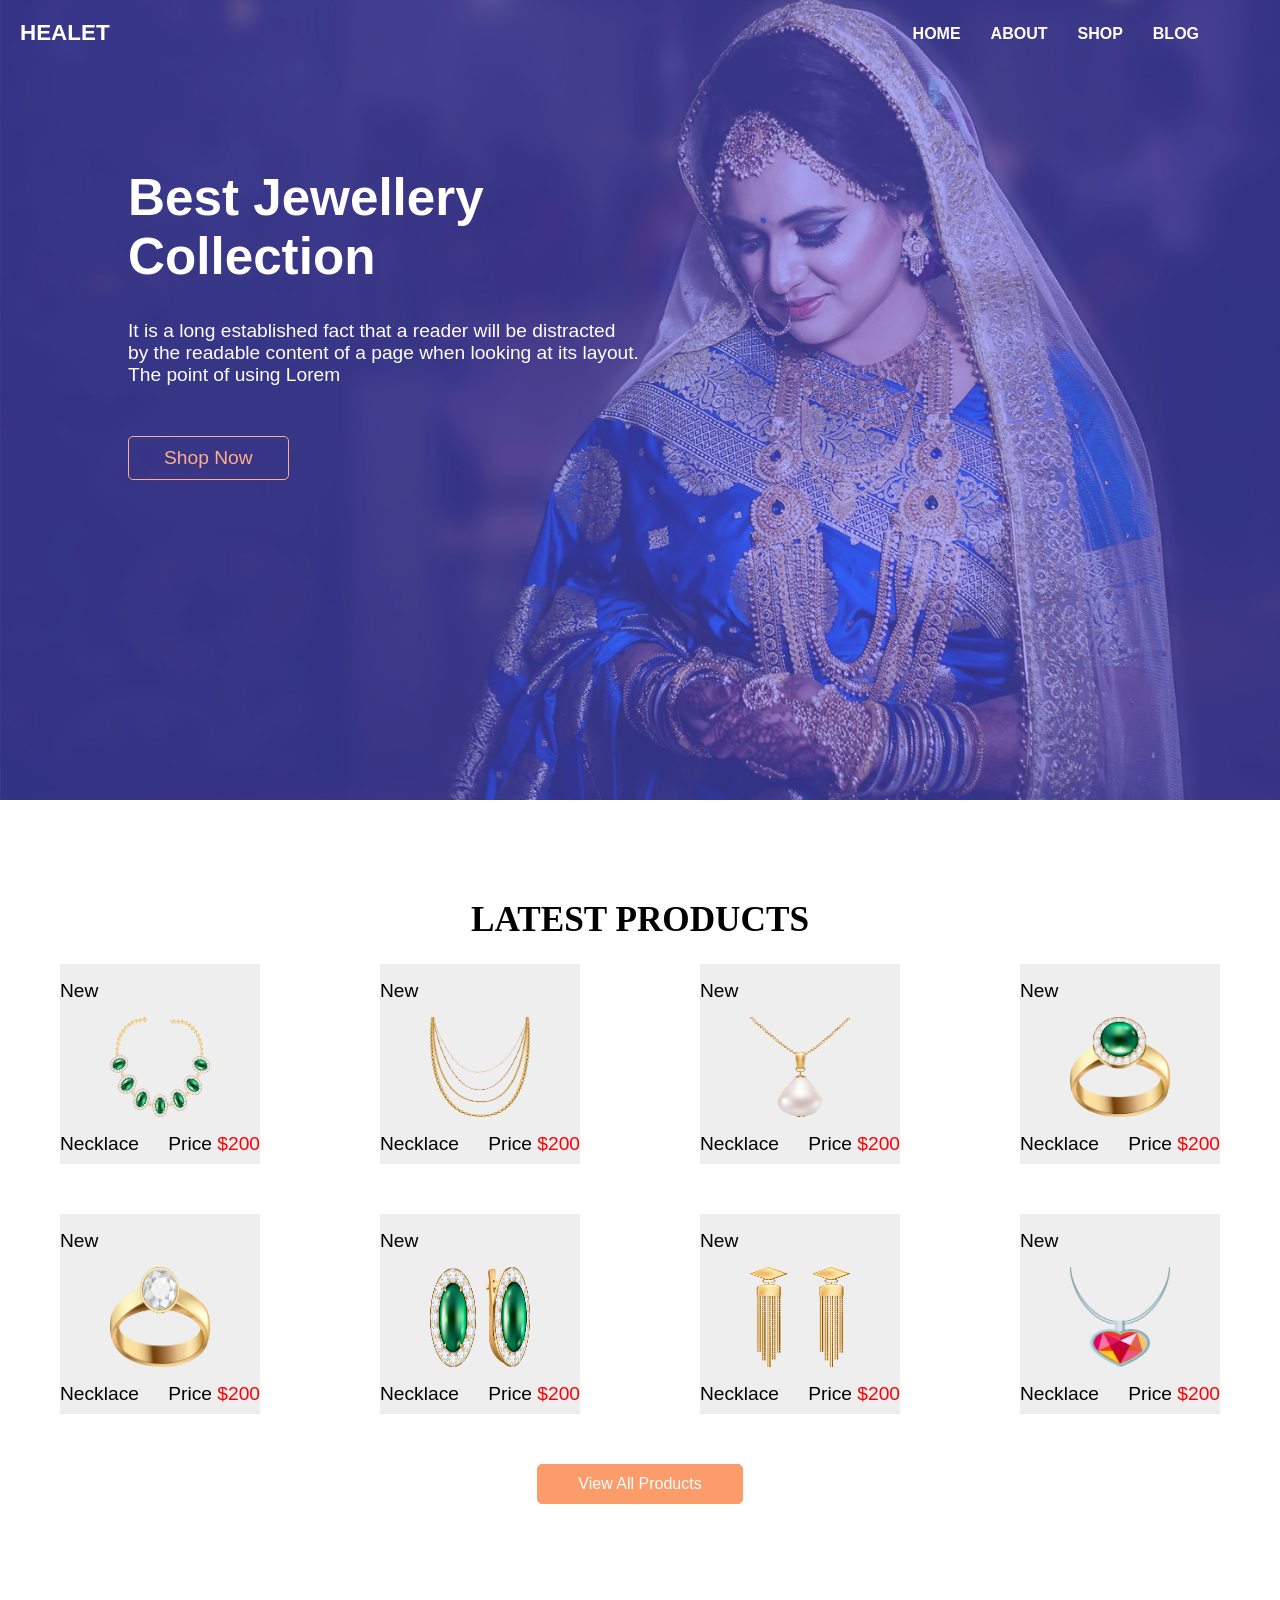
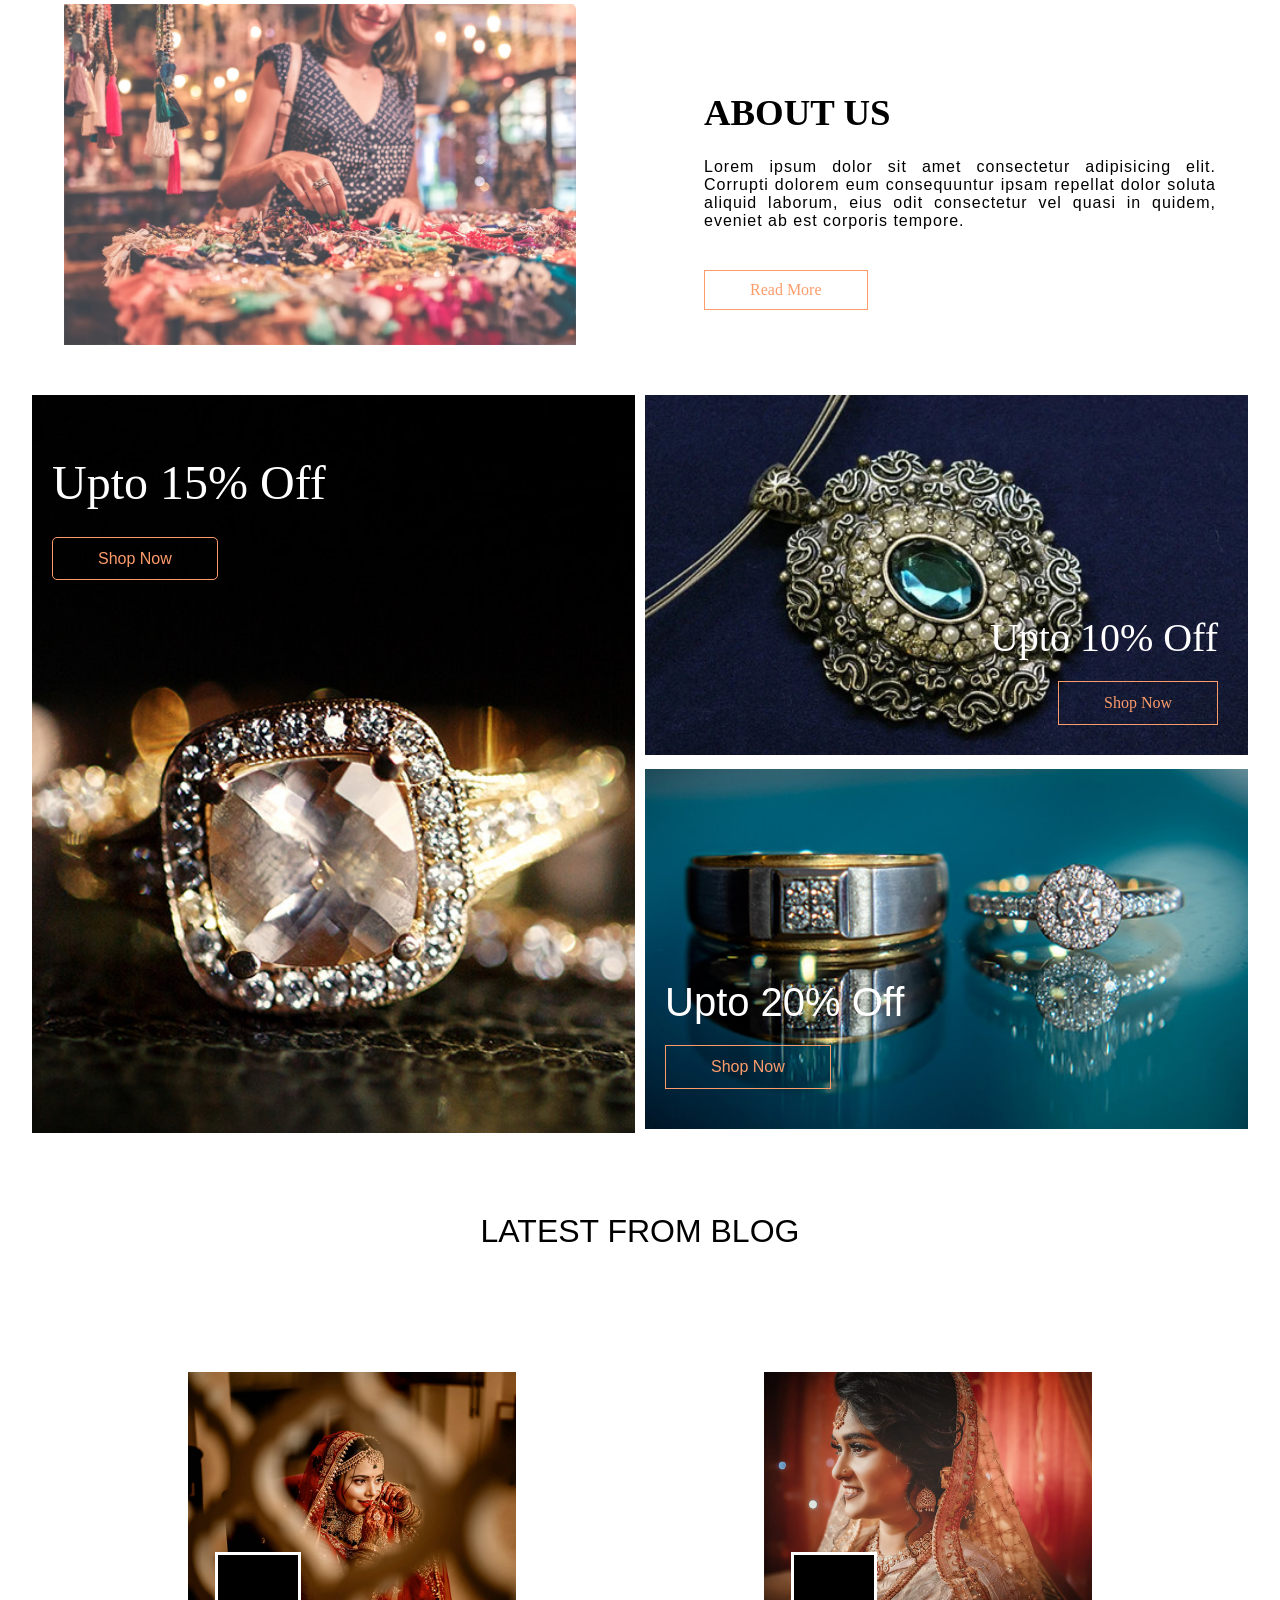
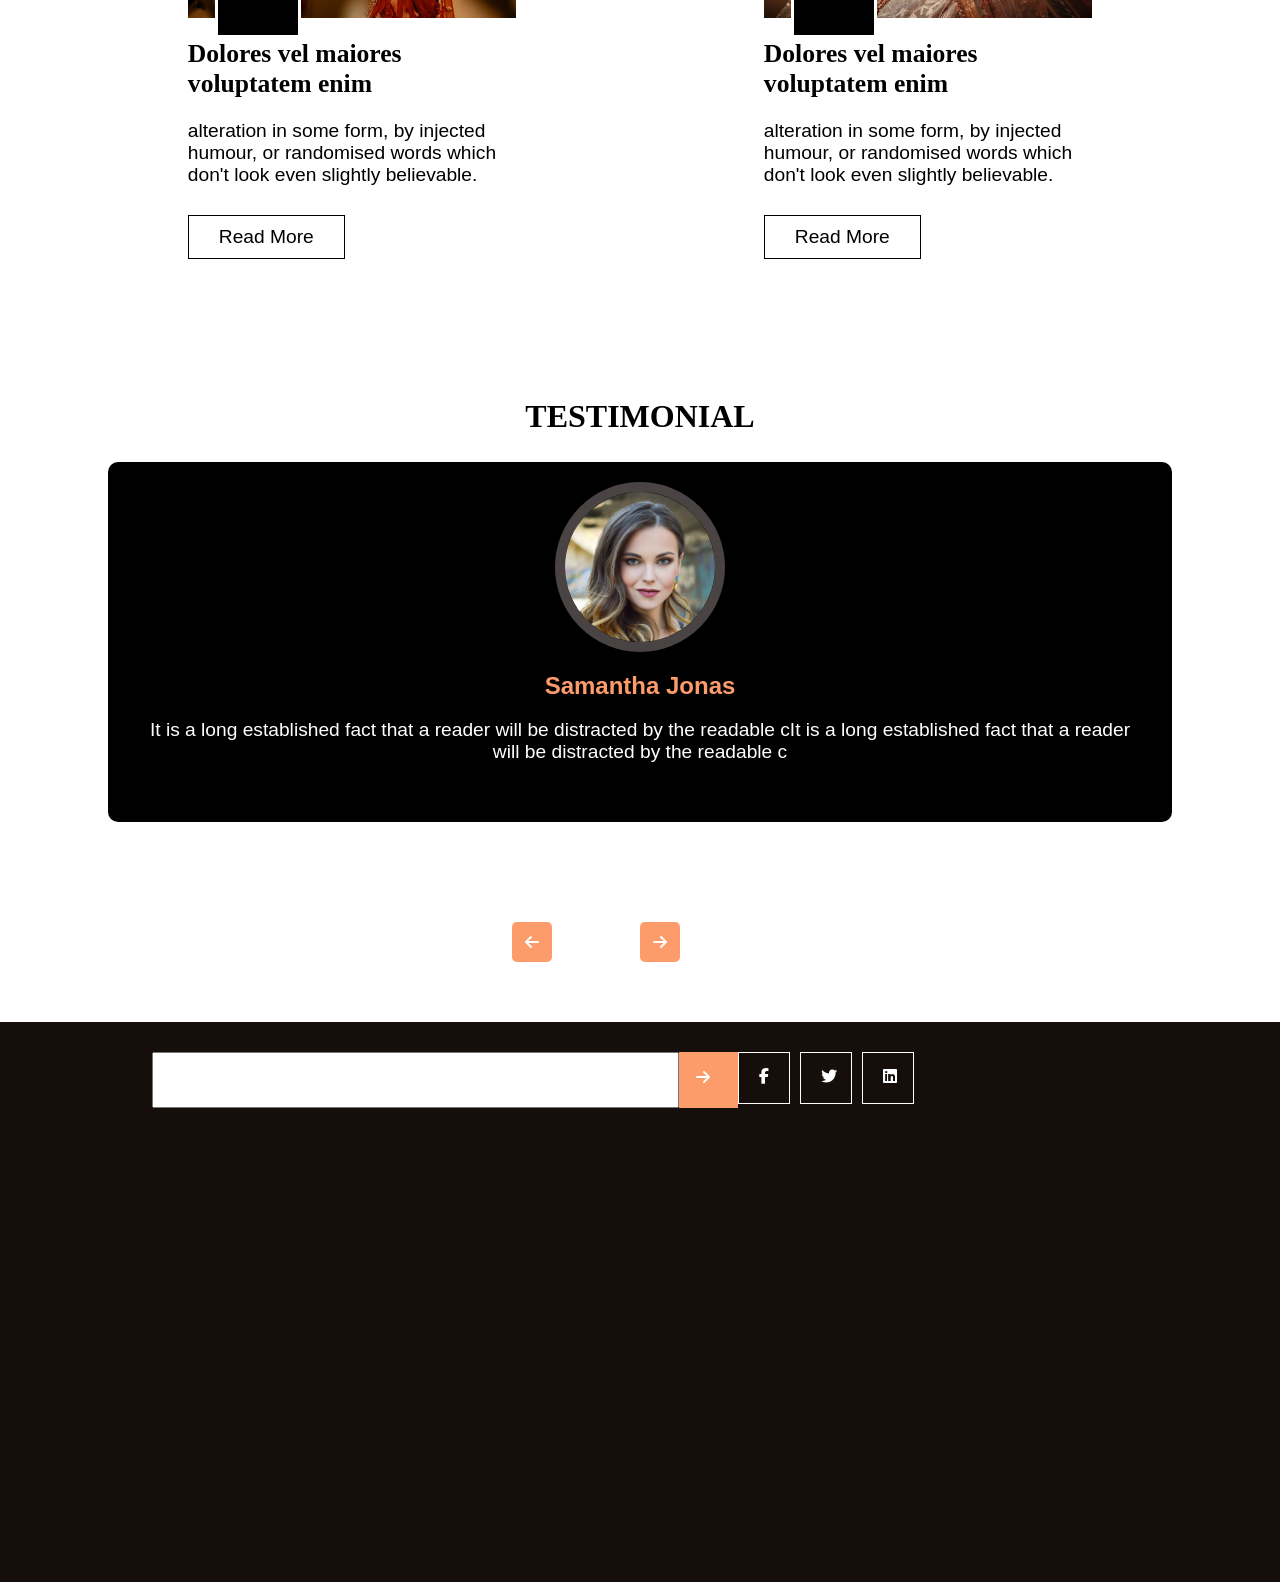
<file: index.html>
<!DOCTYPE html>
<html lang="en">
<head>
    <meta charset="UTF-8">
    <meta name="viewport" content="width=device-width, initial-scale=1.0">
    <title>Document</title>
    <!-- font-awesome -->
    <link rel="stylesheet" href="https://cdnjs.cloudflare.com/ajax/libs/font-awesome/6.7.2/css/all.min.css" integrity="sha512-Evv84Mr4kqVGRNSgIGL/F/aIDqQb7xQ2vcrdIwxfjThSH8CSR7PBEakCr51Ck+w+/U6swU2Im1vVX0SVk9ABhg==" crossorigin="anonymous" referrerpolicy="no-referrer" />

    <link rel="stylesheet" href="style.css">
    <link rel="stylesheet" href="responsive.css">
</head>
<body>
    <!-- header-section -->
    <div class="header-main">
        <div class="header__top">
            <div class="header__top_left">
                <h2 class="header__text">
                    Healet
                  </h2>
            </div>
            <div class="header__top_right">
             <nav class="header">
                <ul class="header__list">
                    <li class="header__items">
                        <a href="#" class="header__links">Home</a>
                    </li>
                </ul>
                <ul class="header__list">
                    <li class="header__items">
                        <a href="#" class="header__links">About</a>
                    </li>
                </ul>
                <ul class="header__list">
                    <li class="header__items">
                        <a href="#" class="header__links">Shop</a>
                    </li>
                </ul>
                <ul class="header__list">
                    <li class="header__items">
                        <a href="#" class="header__links">Blog</a>
                    </li>
                </ul>
             </nav>   
            </div>
        </div>
        <div class="header__bottom">
            <h1 class="header__bottom__title">
                Best Jewellery
                Collection 
            </h1>
            <p class="header__bottom__para">
                It is a long established fact that a reader will be distracted by the readable content of a page when looking at its layout. The point of using Lorem 
            </p>
            <a href="#" class="header__btn">Shop Now</a>
        </div>
    </div>
    <!-- header-section-end -->
     <!-- product-section-start -->
<div class="product">
    <h1 class="product__title">
        Latest Products 
    </h1>
    <div class="grid">
        <!-- card--1 -->
        <div class="product__card">
        <h2 class="product__top__title">
            New
        </h2> 
        <div class="images-card">
            <img src="images/p1.png" alt="card_img">   
        </div>
        <div class="card__bottom">
            <h2 class="card__bottom__left__text">Necklace </h2>
            <h2 class="card__bottom__right__text">Price <span class="hightlight">$200</span>  </h2>
        </div>
        </div>
          <!-- card--2 -->
          <div class="product__card">
            <h2 class="product__top__title">
                New
            </h2> 
            <div class="images-card">
                <img src="images/p2.png" alt="card_img">   
            </div>
            <div class="card__bottom">
                <h2 class="card__bottom__left__text">Necklace </h2>
                <h2 class="card__bottom__right__text">Price <span class="hightlight">$200</span>  </h2>
            </div>
            </div>
              <!-- card--3 -->
        <div class="product__card">
            <h2 class="product__top__title">
                New
            </h2> 
            <div class="images-card">
                <img src="images/p3.png" alt="card_img">   
            </div>
            <div class="card__bottom">
                <h2 class="card__bottom__left__text">Necklace </h2>
                <h2 class="card__bottom__right__text">Price <span class="hightlight">$200</span>  </h2>
            </div>
            </div>
              <!-- card--4 -->
        <div class="product__card">
            <h2 class="product__top__title">
                New
            </h2> 
            <div class="images-card">
                <img src="images/p4.png" alt="card_img">   
            </div>
            <div class="card__bottom">
                <h2 class="card__bottom__left__text">Necklace </h2>
                <h2 class="card__bottom__right__text">Price <span class="hightlight">$200</span>  </h2>
            </div>
            </div>
              <!-- card--5 -->
        <div class="product__card">
            <h2 class="product__top__title">
                New
            </h2> 
            <div class="images-card">
                <img src="images/p5.png" alt="card_img">   
            </div>
            <div class="card__bottom">
                <h2 class="card__bottom__left__text">Necklace </h2>
                <h2 class="card__bottom__right__text">Price <span class="hightlight">$200</span>  </h2>
            </div>
            </div>
              <!-- card--6 -->
        <div class="product__card">
            <h2 class="product__top__title">
                New
            </h2> 
            <div class="images-card">
                <img src="images/p6.png" alt="card_img">   
            </div>
            <div class="card__bottom">
                <h2 class="card__bottom__left__text">Necklace </h2>
                <h2 class="card__bottom__right__text">Price <span class="hightlight">$200</span>  </h2>
            </div>
            </div>
              <!-- card--7 -->
        <div class="product__card">
            <h2 class="product__top__title">
                New
            </h2> 
            <div class="images-card">
                <img src="images/p7.png" alt="card_img">   
            </div>
            <div class="card__bottom">
                <h2 class="card__bottom__left__text">Necklace </h2>
                <h2 class="card__bottom__right__text">Price <span class="hightlight">$200</span>  </h2>
            </div>
            </div>
              <!-- card--8 -->
        <div class="product__card">
            <h2 class="product__top__title">
                New
            </h2> 
            <div class="images-card">
                <img src="images/p8.png" alt="card_img">   
            </div>
            <div class="card__bottom">
                <h2 class="card__bottom__left__text">Necklace </h2>
                <h2 class="card__bottom__right__text">Price <span class="hightlight">$200</span>  </h2>
            </div>
            </div>
      
    </div>
    <div class="product__main__btn">
        <a href="#" class="product-btn">
            View All Products
          </a>
    </div>
</div>
     <!-- product-section-end -->
  <div class="about">
    <div class="about__container">
        <div class="about__left">
            <img src="images/about-img.jpg" alt="">
        </div>
        <div class="about__right">
            <h2 class="about__title">
                About Us 
            </h2>
            <p class="about__para">Lorem ipsum dolor sit amet consectetur adipisicing elit. Corrupti dolorem eum consequuntur ipsam repellat dolor soluta aliquid laborum, eius odit consectetur vel quasi in quidem, eveniet ab est corporis tempore. </p>
        <a href="#" class="about__btn">Read More</a>
        </div>
    </div>
  </div>
  <!-- dicount-section -->
  <div class="discount">
    <div class="discount__container">
        <div class="discount__one">
         <div class="discount__text">
            <h2 class="discount__one__title">
                Upto 15% Off </h2>
                <a href="#" class="discount-btn">Shop Now</a> 
         </div> 
        </div>
        <div class="discount__two">
           <div class="discount__text-two">
            <h2 class="discount__two__title">
                Upto 10% Off  
            </h2>
            <div class="discount__main__two__btn"><a href="#" class="discount__two__btn">Shop Now </a></div>
           </div>
        </div>
        <div class="discount__three">
    <div class="discount__text__three">
        <h2 class="discount__three__title">
            Upto 20% Off    
        </h2>
        <a href="#" class="discount__three__btn">Shop Now</a>
    </div> 
        </div>
    </div>
  </div>
  <div class="blog__section">
    <h1 class="blog__title">
        Latest From Blog 
    </h1>
    <div class="blog__container">
<div class="blog__left">
<div class="img__section">
    <img src="images/b1.jpg" alt="">
</div>
<div class="text__section">
    <h2 class="blog__bottom__text">
        Dolores vel maiores voluptatem enim 
    </h2>
    <p class="blog__bottom__para">alteration in some form, by injected humour, or randomised words which don't look even slightly believable. </p>
    <a href="#" class="blog__bottom__btn">Read More</a>
</div>
</div>
<div class="blog__left">
    <div class="img__section">
        <img src="images/b2.jpg" alt="">
    </div>
    <div class="text__section">
        <h2 class="blog__bottom__text">
            Dolores vel maiores voluptatem enim 
        </h2>
        <p class="blog__bottom__para">alteration in some form, by injected humour, or randomised words which don't look even slightly believable. </p>
        <a href="#" class="blog__bottom__btn">Read More</a>
    </div>
  </div>
    </div>
    </div>
    <!-- testimonial--section -->
<div class="testimonial-section">
    <h2 class="testiomonial-title">
        Testimonial 
    </h2>
    <div class="testimonial-container">
<img src="images/client.jpg" alt="">
<h2 class="testimonial-title">
    Samantha Jonas
    </h2>
    <p class="testimonial-para">
        It is a long established fact that a reader will be distracted by the readable cIt is a long established fact that a reader will be distracted by the readable c 
    </p>
    </div>
    <div class="box__icons">
        <div class="box__left">
            <i class="fa-solid fa-arrow-right"></i>
        </div>
        <div class="box__right">
            
            <i class="fa-solid fa-arrow-left"></i>
        </div>
    </div>  
</div>
<!-- footer-section -->
<footer class="footer">
<div class="footer__container">
    <div class="footer__top">
        <input type="text" name="name" id="">
        <div class="box__btn">
            <i class="fa-solid fa-arrow-right"></i>
        </div>
    </div>
    <div class="footer__bottom">
<div class="footer-icon">
    <div class="footer__left__icon"><i class="fa-brands fa-facebook-f"></i></div>
    <div class="footer__center__icon">
        <i class="fa-brands fa-twitter"></i>
    </div>
    <div class="footer__right__icon">
        <i class="fa-brands fa-linkedin"></i>
    </div>
</div>
    </div>
</div>
</footer>
</body>
</html>
</file>
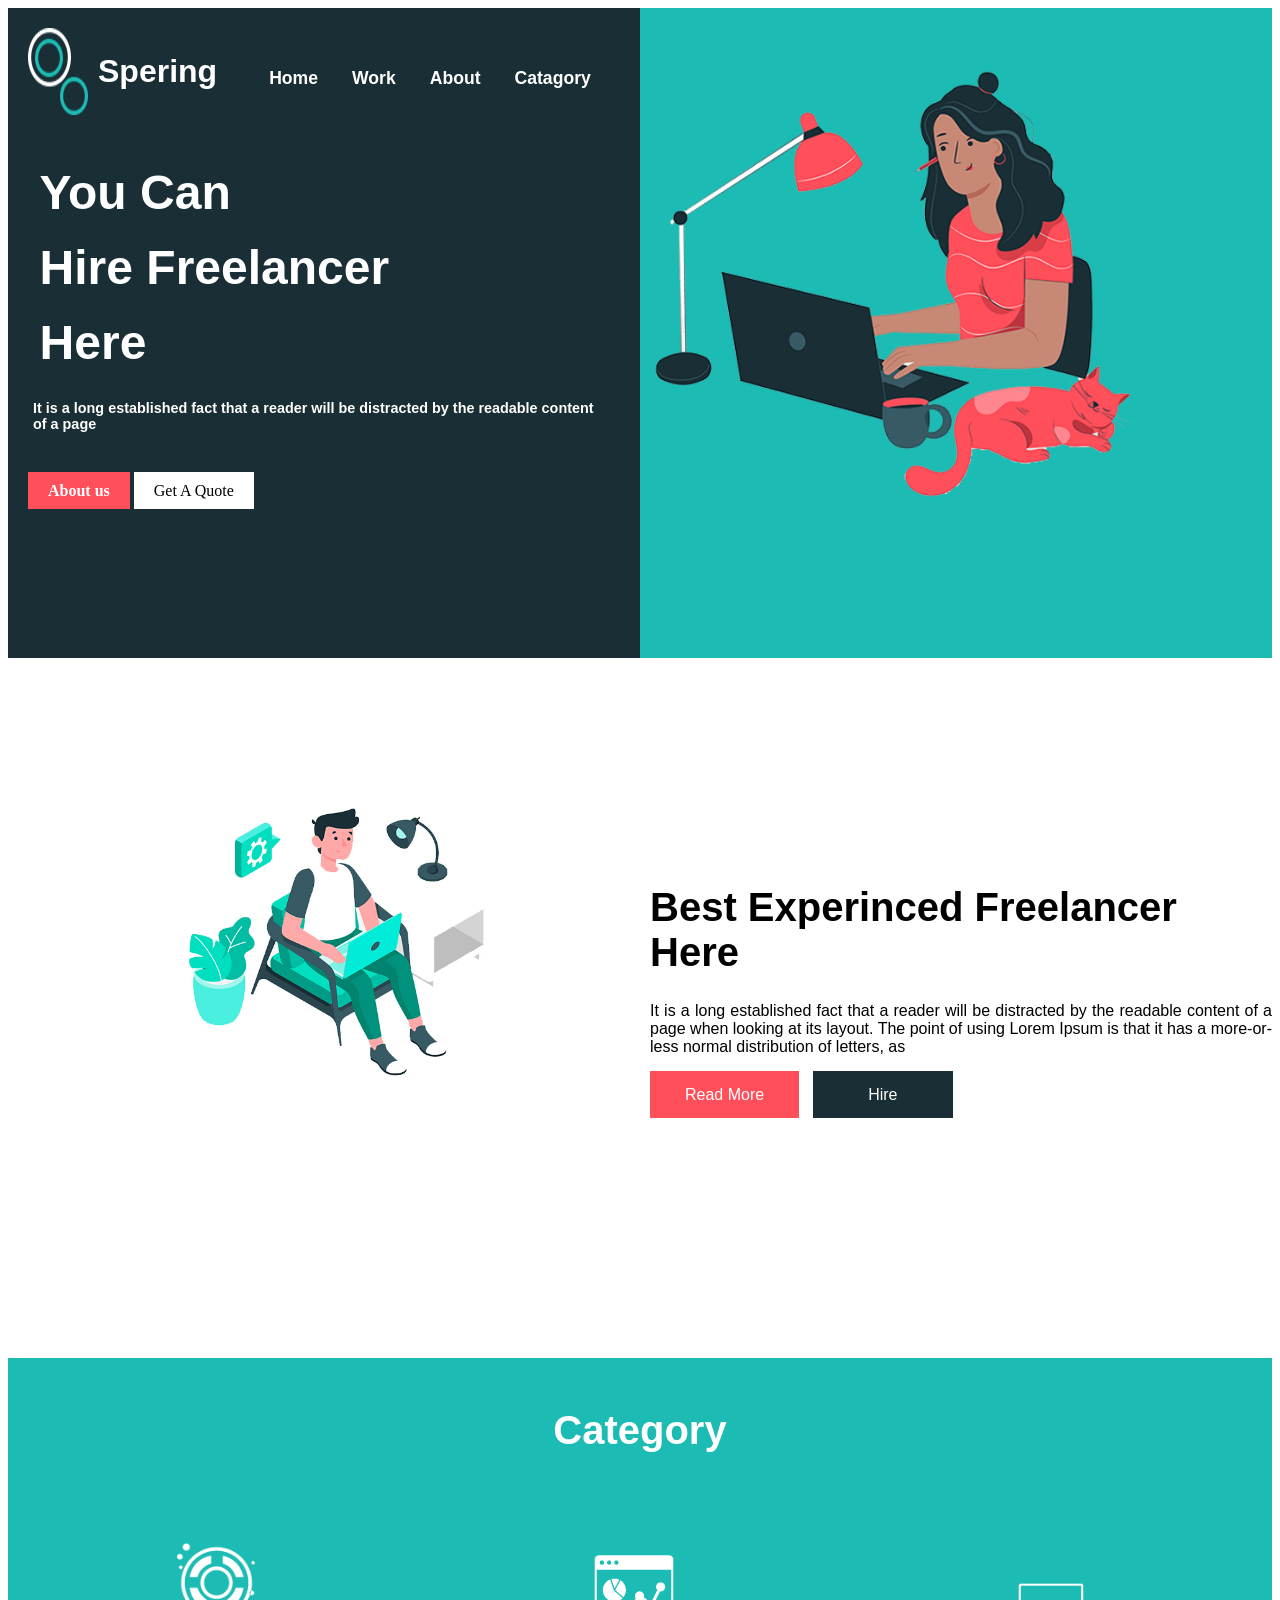
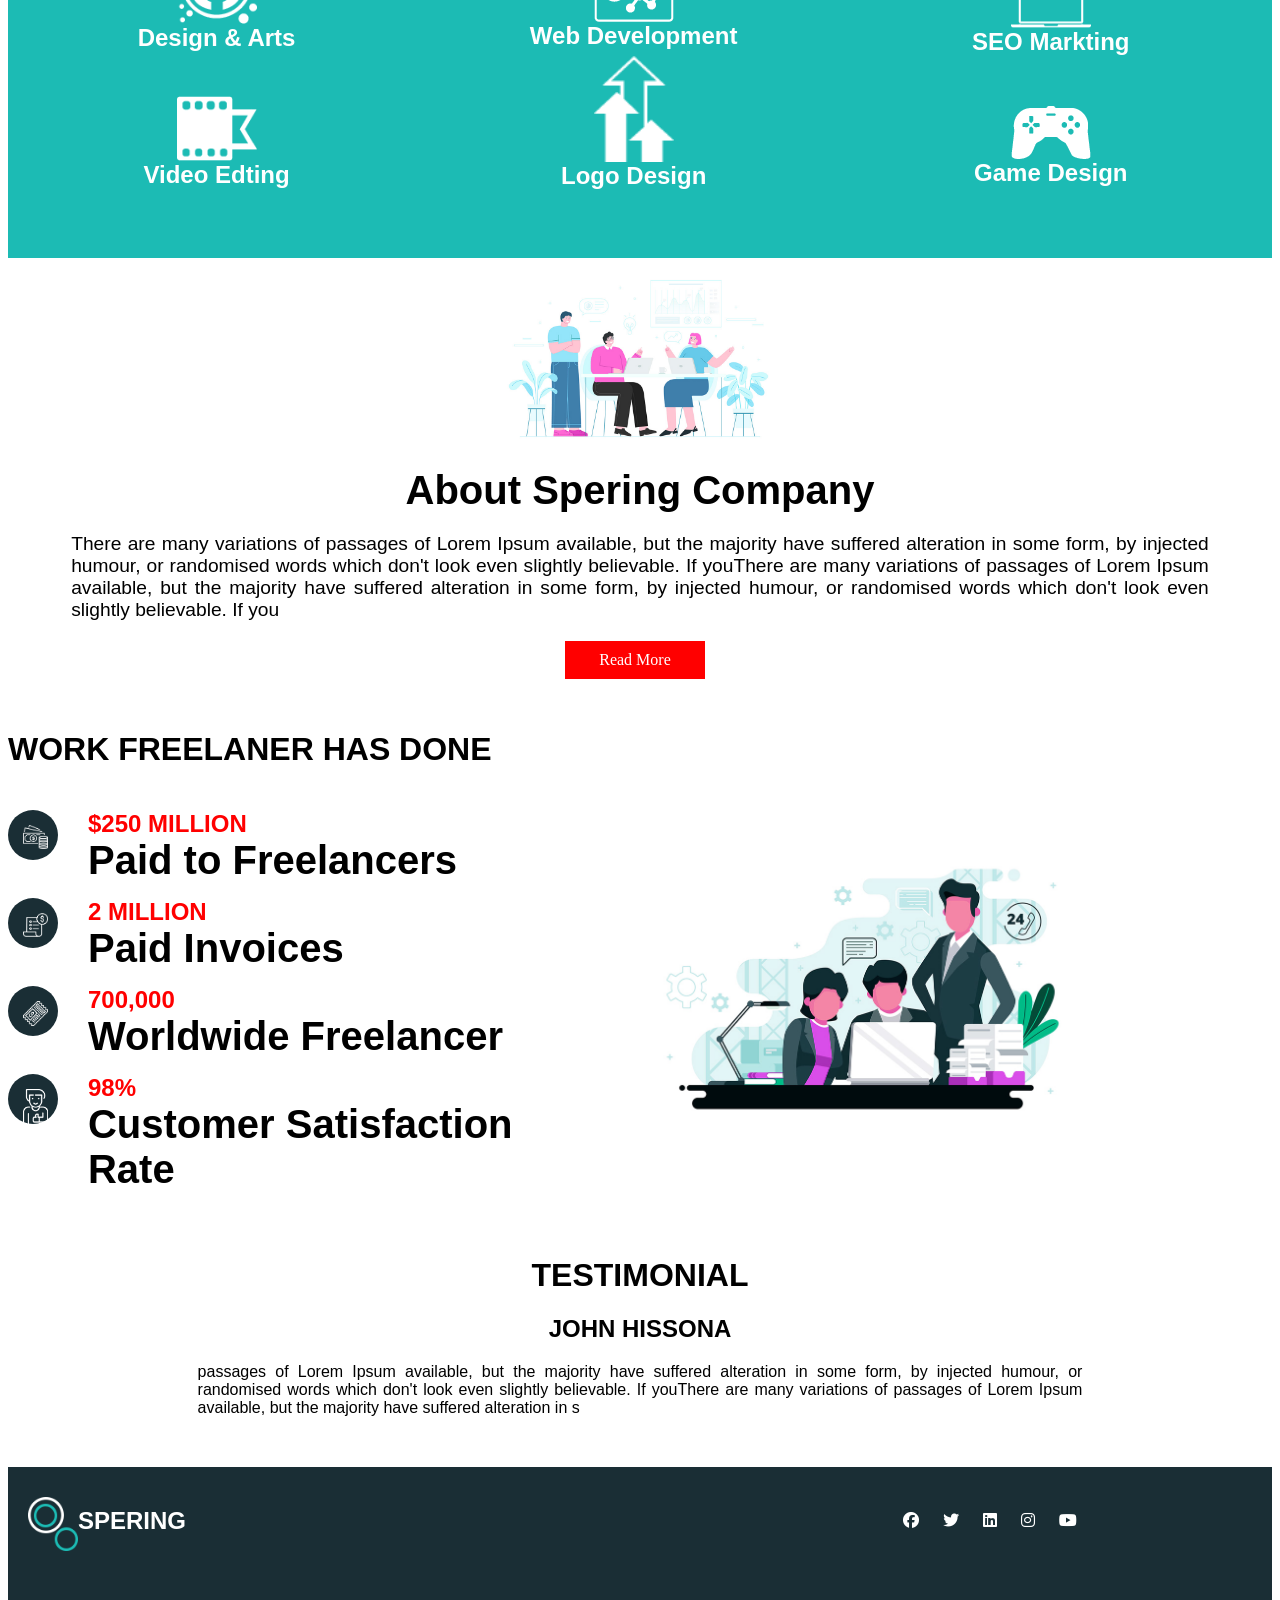
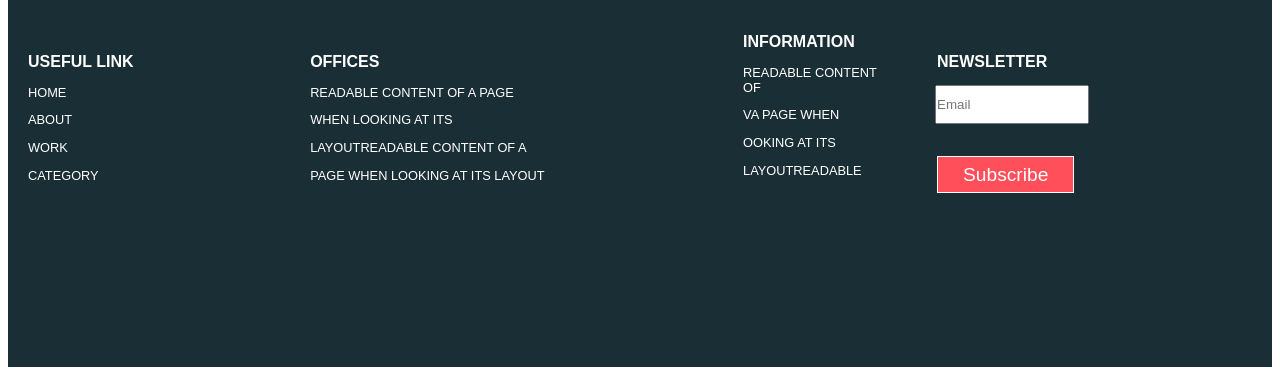
<file: New folder/index.html>
<!DOCTYPE html>
<html lang="en">

<head>
    <meta charset="UTF-8">
    <meta name="viewport" content="width=device-width, initial-scale=1.0">
    <title>MARIA BD</title>
    <!-- font-awesome-cdnjs -->
    <link rel="stylesheet" href="https://cdnjs.cloudflare.com/ajax/libs/font-awesome/6.7.2/css/all.min.css" integrity="sha512-Evv84Mr4kqVGRNSgIGL/F/aIDqQb7xQ2vcrdIwxfjThSH8CSR7PBEakCr51Ck+w+/U6swU2Im1vVX0SVk9ABhg==" crossorigin="anonymous" referrerpolicy="no-referrer" />

    <link rel="shortcut icon" href="images/logo.png" type="image/x-icon">
    <link rel="stylesheet" href="style.css">
    <link rel="stylesheet" href="responsive.css">
</head>

<body>
    <!-- header-section-start -->
    <div class="header-section">
        <div class="header-container">

            <div class="header-left">
                <div class="header-top">
                    <div class="header-logo-part">
                        <img src="images/logo.png" alt="">
                        <div class="p-header-para">Spering</div>
                    </div>
                    <div class="header-navbar">
                        <ul>
                            <li><a href="#">Home</a></li>
                            <li><a href="#">Work</a></li>
                            <li><a href="#">About</a></li>
                            <li><a href="#">Catagory</a></li>
                        </ul>
                    </div>
                </div>
                <div class="header-bottom">
                    <h2 class="header-title">
                        <p> You Can</p>
                        <p>Hire Freelancer</p>
                        <p>Here</p>
                    </h2>
                    <p class="header-para">
                        It is a long established fact that a reader will be distracted by the readable content of a page
                    </p>
                    <div class="header-button">
                        <a href="#" class="left-btn">About us</a>
                        <a href="#" class="right-btn">Get A Quote</a>
                    </div>
                </div>
            </div>

            <div class="header-right">
                <img src="images/slider-img.png" alt="">
            </div>
        </div>
    </div>
    <!-- header-section-end -->
    <!-- hero-section-start -->
    <div class="hero-section">
        <div class="hero-container">
            <div class="hero-left">
                <img src="images/experience-img.jpg" alt="">
            </div>

            <div class="hero-right">
                <h1 class="hero-right-title">
                    Best Experinced Freelancer Here
                </h1>
                <p class="hero-right-para">
                    It is a long established fact that a reader will be distracted by the readable content of a page
                    when looking at its layout. The point of using Lorem Ipsum is that it has a more-or-less normal
                    distribution of letters, as
                </p>
                <div class="hero-button">
                    <a href="#" class="hero-left-btn">Read More</a>
                    <a href="#" class="hero-right-btn">Hire</a>
                </div>
            </div>
        </div>
    </div>
    <!-- hero-section-end -->
    <!-- Category-section start -->
    <div class="category-section">
        <h3 class="category-title">
            Category
        </h3>
        <div class="category-container">
            <div class="category-left">
                <div class="c1">
                    <img src="images/c1.png" alt="c1-png">
                    <p>Design & Arts</p>
                </div>
                <div class="c2">
                    <img src="images/c2.png" alt="c2.png">
                    <p>Web Development</p>
                </div>
                <div class="c3">
                    <img src="images/c3.png" alt="c3.png">
                    <p>SEO Markting</p>
                </div>
            </div>

            <div class="category-right">
                <div class="c4">
                    <img src="images/c4.png" alt="">
                    <p>Video Edting</p>
                </div>
                <div class="c5">
                    <img src="images/c5.png" alt="">
                    <p>Logo Design</p>
                </div>
                <div class="c6">
                    <img src="images/c6.png" alt="">
                    <p>Game Design</p>
                </div>
            </div>
        </div>
    </div>
    <!-- Category-section end -->
    <!-- about-section-start -->
    <div class="about-section">
        <div class="about-container">
            <img src="images/about-img.jpg" alt="">
            <h1 class="about-title">
                About Spering Company
            </h1>
            <p class="about-para">
                There are many variations of passages of Lorem Ipsum available, but the majority have suffered
                alteration in some form, by injected humour, or randomised words which don't look even slightly
                believable. If youThere are many variations of passages of Lorem Ipsum available, but the majority have
                suffered alteration in some form, by injected humour, or randomised words which don't look even slightly
                believable. If you
            </p>
            <div class="about-button">
                <a href="#" class="about-btn">Read More</a>
            </div>
        </div>
    </div>
    <!-- about-section-end -->
    <!-- work-section-start -->
    <div class="work-section">
        <div class="work-container">
            <div class="work-left">
                <h3 class="work-title">
                    Work Freelaner Has Done
                </h3>
                <div class="total">
                    <div class="w1"> <img src="images/f1.png" alt=""></div>
                    <div class="total-text">
                        <h2>$250 Million </h2>
                        <p>Paid to Freelancers </p>
                    </div>
                </div>
            
            <div class="total">
                <div class="w1"> <img src="images/f2.png" alt=""></div>
                <div class="total-text">
                    <h2>2 Million </h2>
                    <p>Paid Invoices </p>
                </div>
            </div>
            <div class="total">
                <div class="w1"> <img src="images/f3.png" alt=""></div>
                <div class="total-text">
                    <h2>700,000</h2>
                    <p>Worldwide Freelancer</p>
                </div>
            </div>
            <div class="total">
                <div class="w1"> <img src="images/f4.png" alt=""></div>
                <div class="total-text">
                    <h2>98%</h2>
                    <p>Customer
                        Satisfaction Rate</p>
                </div>
            </div>
        
    </div>
        <div class="work-right">
            <img src="images/freelance-img.jpg" alt="">
        </div>
    </div>
    </div>
</div>
    <!-- work-section-end -->
<!-- testimonial-section-start -->
 <div class="testimonial-section">
    <h1 class="testimonial-title">
        Testimonial 
    </h1>
    <h2 class="testimonial-heading">
        John Hissona
    </h2>
    <p class="testimonial-para">
        passages of Lorem Ipsum available, but the majority have suffered alteration in some form, by injected humour, or randomised words which don't look even slightly believable. If youThere are many variations of passages of Lorem Ipsum available, but the majority have suffered alteration in s 
    </p>
    <div class="testimonial-container">

    </div>
 </div>
<!-- testimonial-section-end -->
 <!-- footer-section-start -->
<footer class="footer-section">
    <div class="footer-containter">
<div class="footer-top">
    <div class="footer-top-first"><img src="images/logo.png" alt="">
    <h2>Spering</h2>
    </div>
    <div class="footer-top-secound">
        <i class="fa-brands fa-facebook"></i>
        <i class="fa-brands fa-twitter"></i>
        <i class="fa-brands fa-linkedin"></i>
        <i class="fa-brands fa-instagram"></i>
        <i class="fa-brands fa-youtube"></i>
    </div>
 
</div>
<div class="footer-bottom">
    <div class="footer-first">
<h2 class="footer-title">
    Useful Link
</h2>
<p>Home</p>
<p>About</p>
<p>Work</p>
<p>Category</p>

    </div>
    <div class="footer-secound">
        <h2 class="footer-title">
            Offices
        </h2>
        <p>Readable content of a page</p>
        <p>when looking at its</p>
        <p>layoutreadable content of a</p>
        <p>page when looking at its layout</p>
    </div>
    <div class="footer-third">
        <h2 class="footer-title">
            Information
        </h2>
        <p>Readable content of</p>
        <p>va page when</p>
        <p>ooking at its</p>
        <p>layoutreadable</p>
    </div>
    <div class="footer-four">
        <h2 class="footer-title">
            Newsletter
        </h2>
       <form action="">
        <input type="email" name="emain" id="" placeholder="Email">
       </form>
       <div class="footer-section-btn">
        <a href="#" class="footer-btn">Subscribe</a>
       </div>
    </div>
</div>
    </div>
</footer>
 <!-- footer-section-end -->
</body>

</html>
</file>
<file: style.css>
body {
  margin: 0;
  padding: 0;
  background: #ffffff;
}

.header-main {
  background-color: blue;
  background-size: cover;
  background-position: center;
  width: 100%;
  min-height: 800px;
  background-repeat: no-repeat;
  z-index: 1000;
  opacity: 0.8;
  position: relative;
}

.header-main::after {
  content: "";
  background-image: url(./images/slider-bg.jpg);
  background-repeat: no-repeat;
  background-size: cover;
  background-position: center;
  min-height: 800px;
  width: 100%;
  position: absolute;
  top: 0;
  left: 0;
  z-index: -1;
  opacity: 0.6;
}

.header__text {
  padding: 20px;
  font-size: 1.4rem;
  margin: 0;
  color: white;
  text-transform: uppercase;
  font-family: sans-serif;
}

.header {
  margin: 0;
  padding: 0;
}

.header__list {
  margin: 0px;
  padding: 0;
}

.header__items {
  list-style: none;
  margin: 0;
  padding: 0;
  display: flex;
  justify-content: center;
}

.header__links {
  font-size: 1rem;
  text-decoration: none;
  text-transform: uppercase;
  color: white;
  padding: 10px 10px;
  text-align: center;
  display: inline-block;
  font-weight: bolder;
  font-family: sans-serif;
}

.header__links:hover {
  color: red;
  font-size: 1rem;
}

.header__bottom {
  padding: 0px 20px;
}

.header__bottom__title {
  color: white;
  font-size: 3.2rem;
  font-family: sans-serif;
  font-weight: 700;
}

.header__bottom__para {
  color: white;
  margin: 0;
  padding: 0;
  font-size: 1.2rem;
  font-family: sans-serif;
}

.header__btn {
  font-size: 1.2rem;
  color: white;
  text-decoration: none;
  padding: 10px 35px;
  font-family: sans-serif;
  margin-top: 30px;
  display: inline-block;
  border: 1px solid #fd9c6b;
  color: #fd9c6b;
  border-radius: 5px;
}

.header__btn:hover {
  background: #fd9c6b;
  color: white;
}

.header__bottom {
  width: 80%;
  margin: 100px auto;
}

.header__bottom__title {
  width: 60%;
}

.header__bottom__para {
  width: 60%;
}

.product__card {
  background-color: #eeeeee;
  height: 200px;
  width: 200px;
  margin: auto;
}

.images-card img {
  height: 100px;
  width: 100px;
  margin: auto;
  display: block;
}

.product__top__title {
  font-size: 1.2rem;
  font-family: sans-serif;
  font-weight: 300;
}

.card__bottom {
  display: flex;
}

.card__bottom__right__text {
  margin-left: auto;
}

.card__bottom__left__text {
  font-size: 1.2rem;
  font-family: sans-serif;
  font-weight: normal;
}

.card__bottom__right__text {
  font-size: 1.2rem;
  font-family: sans-serif;
  font-weight: normal;
}

.hightlight {
  color: red;
}

.product__title {
  text-align: center;
  font-size: 2.2rem;
  text-transform: uppercase;
  margin-top: 100px;
}

.product-btn {
  text-decoration: none;
  border-radius: 5px;
  border: 1px solid #fd9c6b;
  padding: 10px 40px;
  background-color: #fd9c6b;
  color: white;
  font-family: sans-serif;
}

.product-btn:hover {
  background: none;
  color: #fd9c6b;
}

.product__main__btn {
  display: flex;
  justify-content: center;
  margin: 50px auto;
}

.about__left {
  position: relative;
  display: inline-block;
}

.about__left img {
  display: block;
  width: 300px;
  height: auto;
  position: relative;
 z-index: -1;
}

.about__left img::after {
  content: "";
  position: absolute;
  top: 0;
  left: 0;
  width: 100%;
  height: 100%;
  background: rgba(0, 0, 0, 0.5);
  /* Dark overlay */
  z-index: 1;
}
.about{
  margin-top:100px;
}
.about__left img{
  width:80%;
  height:100%;
  margin:auto;
}
.about__title{
  font-size:2.3rem;
  padding:0;
  padding-top:20px;
  text-transform: uppercase;
  margin:0;
  font-weight: 600;
  line-height: 50px;
}
.about__para{
  padding:20px 0;
  margin:0;
  font-weight: 500;
  font-size:1rem;
  font-family: sans-serif;
  text-align: justify;
  letter-spacing: 1px;
}
.about__btn{
  text-decoration: none;
  font-size:1rem;
  color:#fd9c6b;
  border:1px solid #fd9c6b;
  padding:10px 45px;
  margin-top:20px;
  display: inline-block;
}
.about__btn:hover{
  background:#fd9c6b;
  color:#eeeeee;
  font-family: sans-serif;
}
.about__right{
  width:80%;
  margin:auto;
}
/* discount--section */
.discount{
  margin-top:50px;
}


.discount__one{
  height:82vh;
  max-width: 100%;
  background-image: url(./images/o1.jpg);
  background-repeat: no-repeat;
  background-position: center;
  background-size:cover;
  grid-row-start: 1;
  grid-row-end: 3;

}
.discount__two{
  height:40vh;
  max-width: 100%;
  background-image: url(./images/o2.jpg);
  background-repeat: no-repeat;
  background-position: center;
  background-size:cover;
  
  margin:10px 0;

}
.discount__three{
  height:40vh;
  max-width: 100%;
  background-image: url(./images/o3.jpg);
  background-repeat: no-repeat;
  background-position: center;
  background-size:cover;

}
.discount__one__title{
  color:white;
  font-size:3rem;
  font-family: tahoma;
  font-weight: 500;
}
.discount-btn{
  text-decoration: none;
  color:#fd9c6b;
  border:1px solid #fd9c6b;
  padding:12px 45px;
  border-radius: 5px;
  font-family: sans-serif;
}
.discount-btn:hover{
  background:#fd9c6b;
  color:white;
}
.discount__text{
  padding:20px 20px;

}
.discount__two{
  position: relative;
}
.discount__text-two{
  position:absolute;
  bottom:30px;
  right:30px;

}
.discount__two__title{
  color:white;
  font-size:2.5rem;
  font-family: tahoma;
  font-weight: 500;
  margin:0;
  padding:0;
}
.discount__two__btn{
  text-decoration: none;
  color:#fd9c6b;
  font-size:1rem;
  border:1px solid #fd9c6b;
  padding:12px 45px;
  display: inline-block;
  margin-top:20px;
  
}
.discount__two__btn:hover{
  background-color:#fd9c6b;
  color:white;
  border-radius: 5px;
  font-family: sans-serif;
}
.discount__main__two__btn{
  display: flex;
  flex-direction: row-reverse;
}
.discount__three{
  position: relative;
}
.discount__text__three{
  position: absolute;
  bottom:0;
  left:20px;
  bottom:40px;
  
}
.discount__three__title{
  font-size:2.5rem;
  color:white;
  font-family: sans-serif;
  font-weight: normal;
  margin:0;
  padding:0;
}
.discount__three__btn{
  text-decoration: none;
  font-family: sans-serif;
  font-size:1rem;
  color:#fd9c6b;
  border:1px solid #fd9c6b;
  padding:12px 45px;
  display: inline-block;
  margin-top:20px;
}
.discount__three__btn:hover{
  background-color:#fd9c6b;
  color:white;
}
/* blog--section */
.blog__left{
  height:500px;
  width:95%;
  /* background:red; */
  margin:100px auto;
  position: relative;
}
.img__section{
  position: relative;
}
.img__section::after{
  content:'';
  background-color:black;
  background-repeat: no-repeat;
  background-position: center;
  background-size:cover;
  position: absolute;
  bottom:-20px;
  left:25%;
  height:80px;
  width:80px;
  z-index: 1000;
  border:3px solid white;
  
}
.blog__left img{
  height:60%;
  width:60%;
  display: block;
  margin:auto;
}
.blog__right{
  height:500px;
  width:95%;
  /* background:blue; */
  margin:auto;
  
}

.blog__right img{
  height:100%;
  width:100%;
}
.blog__title{
  font-size:2rem;
  font-family: sans-serif;
  text-align: center;
  font-weight: 500;
  text-transform: uppercase;
}
.blog__section{
  margin-top:80px;
}
.text__section{
  width:60%;
  margin:auto;
}
.blog__bottom__text{
  font-size:1.6rem;
  width:90%;
}
.blog__bottom__para{
  font-size:1.2rem;
  font-family: sans-serif;

}
.blog__bottom__btn{
  font-size:1.2rem;
  font-family: sans-serif;
  text-decoration: none;
  border:1px solid black;
  padding:10px 30px;
  color:black;
  margin-top:10px;
  display: inline-block;
}
.blog__bottom__btn:hover{
  background-color: black;
  color:white;
}
/* testiomonial-section */

.testiomonial-title{
  text-align: center;
  font-size:2rem;
  text-transform: uppercase;

}
.testimonial-container{
  height:320px;
  width:80%;
  background-color: black;
  margin:auto;
  border-radius: 10px;
  padding:20px;
}
.testimonial-container img{
  height:150px;
  width:150px;
  border-radius: 50%;
  margin:auto;
  display: block;
  border:10px solid rgb(73, 67, 67);
}
.testimonial-title{
  color:white;
  font-size:1.5rem;
  font-family: sans-serif;
  text-align: center;
}
.testimonial-para{
  color:white;
  font-size:1.2rem;
  font-family: sans-serif;
}
.testimonial-title{
  color:#fd9c6b;
}

.testimonial-container{
  margin-bottom: 100px;
  position: relative;
}
.box__left{
  height: 40px;
  width:40px;
  background-color: #fd9c6b;
  position: absolute;
  left:50%;
  border-radius: 5px;
  margin-right:20px;
}

.box__left,i{
  display: flex;
  justify-content: center;
  align-items: center;
  color:white;
}

.box__right{
  height: 40px;
  width:40px;
  background-color: #fd9c6b;
  position: absolute;
  left:40%;
  border-radius: 5px;
}

.box__right,i{
  display: flex;
  justify-content: center;
  align-items: center;
  color:white;
}
.box__icons{
  position: relative;
}
/* footer-section */
.footer{
  margin-top:200px;
  height: 500px;
  
  background-color: #160e0b;
}
.footer__top{
  display: flex;
  justify-content: center;
  width:90%;
  margin: auto;
}


.box-btn i{
 
  color:#eeeded;
  position: absolute;
  top:10px;
  bottom:0;
  left:15px;
  right:0;
  margin:auto;
}
.box-btn{
  height:20px;
  width:20px;
  background-color: #fd9c6b;
}
.footer__top input[type="text"]{
  height: 50px;
  width:90%;

}
.box__btn{
  width:60px;
  height:56px;
  background-color: #fd9c6b;
  position: relative;
}
.box__btn i{
 position: absolute;
 top:17px;
 left:17px;
}
.footer{
  padding:30px;
}
.footer__bottom{
  margin-top:20px;
  display: flex;
  justify-content: center;
}
.footer-icon{
  display: flex;
}
.footer__left__icon{
  width:50px;
  height:50px;
  border:1px solid white;
  
}
.footer__left__icon i{
  position: relative;
  left:20px;
  top:15px;
 
}
.footer__left__icon:hover{
  border:1px solid #fd9c6b;
  background-color: none;
  
}
.footer__left__icon:hover i{
  color:#fd9c6b;
}
.footer__center__icon:hover{
  border:1px solid #fd9c6b;
  background-color: none;
  
}
.footer__center__icon:hover i{
  color:#fd9c6b;
}
.footer__right__icon:hover{
  border:1px solid #fd9c6b;
  background-color: none;
  
}
.footer__right__icon:hover i{
  color:#fd9c6b;
}
.footer__center__icon{
  width:50px;
  height:50px;
  border:1px solid white;
  margin:0px 10px;
}
.footer__right__icon i{
  position: relative;
  left:20px;
  top:15px;
 
}
.footer__center__icon i{
  position: relative;
  left:20px;
  top:15px;
 
}
.footer__right__icon{
  width:50px;
  height:50px;
  border:1px solid white;
}
/*# sourceMappingURL=style.css.map */
</file>
<file: responsive.css>
@media screen and (min-width: 768px){
    .header__top{
        display: flex;
    }
    .header__list{
        float:left;
    }
    .header::after{
        content:'';
        display: block;
        clear:both;
    }
    .header__top_right{
        margin-left:40%;
    }
    .header__links{
        padding:25px 15px;
    }
}
@media screen and (min-width: 992px){
    .header__top_right{
        margin-left:60%;
    }
    .header__bottom__title{
        width:40%;
    }
    .header__bottom__para{
        width: 50%;
    }
    .header__btn{
        margin-top:50px;
    }
}
@media screen and (min-width: 576px){
    .grid{
        display: grid;
        grid-template-columns: repeat(2,1fr);
    }
}
@media screen and (min-width: 768px){
    .grid{
        display: grid;
        grid-template-columns: repeat(3,1fr);
    }
    .about__container{
        display: grid;
        grid-template-columns: repeat(2,1fr);
      }
      
}
@media screen and (min-width: 992px){
    .grid{
        display:grid;
        grid-template-columns: repeat(4,1fr);
        margin:auto;
        grid-column-gap: 0px;
        grid-row-gap: 50px;
    }
    .blog__left{
        height: 500px;
    }
}
@media screen and (min-width: 768px){
    .about__right{
        width:80%;
        padding-top:30px;
        
    }
    .discount__container{
        display: grid;
        grid-template-columns: repeat(2,1fr);
        grid-gap: 10px;
        width:95%;
        margin:auto;
    }
    .discount__two{
        margin: 0;
    }
    .blog__container{
        width:90%;
        margin:auto;
        display: grid;
        grid-template-columns: repeat(2,1fr);
    }
    .testimonial-para{
        text-align: center;
        padding:0px 20px;
    }
    .footer__container{
        display: flex;
        width:80%;
        margin:auto;
    }
    .footer__top{
        width:60%;
    }
    .footer__bottom{
        width:40%;
    }
    .footer__bottom{
        margin-top:0px;
        display: inherit;
        justify-content:left;
        
    }
}
</file>
<file: New folder/style.css>
.header-left {
    background: #1a2e35;
    height: 850px;


}

.header-logo-part {
    display: flex;
    padding: 20px;
}

.p-header-para {
    font-size: 2.5rem;
    font-family: sans-serif;
    font-weight: bold;
    color: white;
    padding: 10px 20px;

}

.header-navbar {
    padding: 0;
    margin: 0;
}

.header-navbar ul {
    list-style-type: none;
    margin: 0;
    padding: 0;

}

.header-navbar ul li a {
    margin-top: 20px;
    font-size: 1.2rem;
    font-family: sans-serif;
    color: white;
    text-decoration: none;
    padding: 10px 0px;
    display: block;
    font-weight: bold;
    text-align: center;
}

.header-navbar ul li a:hover {
    background: blue;
}

.header-title p {
    margin: 0;
    text-align: center;
    font-size: 3rem;
    font-family: sans-serif;
    color: white;
    padding: 10px 0px;

}

.header-para {
    font-size: 0.9rem;
    font-family: sans-serif;
    color: white;
    font-weight: bold;
    width: 90%;
    margin: auto;
    text-align: center;
}

.header-button {

    display: block;
    width: 90%;
    margin: 30px 60px;
    padding: 20px 0px;
}

.left-btn {
    font-size: 1.5rem;
    color: white;
    text-decoration: none;
    padding: 10px 20px;
    background: #ff4f5a;
    font-weight: bold;
    font-size: 1rem;
}

.left-btn:hover {
    background: none;
    border: 1px solid #ff4f5a;
    color: #ff4f5a;
}

.right-btn:hover {
    background: none;
    border: 1px solid white;
    color: white;
}

.right-btn {
    font-size: 1.5rem;
    color: black;
    text-decoration: none;
    padding: 10px 20px;
    background: white;
    font-size: 1rem;

}

.header-right {
    background: #1cbbb4;
    height: 600px;

}

.header-right img {
    padding-top: 50px;
    height: auto;
    width: 500px;
    display: block;

}

/* hero-section-start */
.hero-left img {
    width: 300px;
    display: block;
    margin: 50px auto;

}

.hero-left {
    height: 300px;
    width: 100wh;
    padding-left: 20px;

}

.hero-right-title {
    font-size: 2.5rem;
    font-family: sans-serif;
}

.hero-right-para {
    font-size: 1rem;
    font-family: sans-serif;
    text-align: justify;
}

.hero-button {
    margin-top: 30px;
    display: block;
}

.hero-left-btn {
    padding: 15px 35px;
    background: #ff4f5a;
    text-decoration: none;
    font-size: 1rem;
    color: white;
    font-family: sans-serif;
    margin-right: 10px;
}

.hero-left-btn:hover {
    background: none;
    border: 1px solid #ff4f5a;
    color: #ff4f5a;
}

.hero-right-btn {
    padding: 15px 55px;
    background: #1a2e35;
    text-decoration: none;
    font-family: sans-serif;
    color: white;
    font-size: 1rem;

}

.hero-right-btn:hover {
    background: none;
    border: 1px solid black;
    color: black;
}

/* category-section */
.category-section {
    margin-top: 50px;
    height: 1000px;
    background-color: #1cbbb4;
}

.category-title {
    font-size: 2.5rem;
    font-family: sans-serif;
    text-align: center;
}

.c1 p {
    font-size: 1.5rem;
    font-weight: bold;
    color: white;
    font-family: sans-serif;
    text-align: center;
    margin: 0;
    padding: 0;
}

.c1 img {
    width: 80px;
    margin: 0 auto;
    display: block;
}

.c2 img {
    padding-top: 40px;
    width: 80px;
    margin: auto;
    display: block;
}

.c2 p {
    font-size: 1.5rem;
    font-weight: bold;
    color: white;
    font-family: sans-serif;
    text-align: center;
    margin: 0;
    padding: 0;
}

.c3 img {
    padding-top: 40px;
    width: 80px;
    margin: 0 auto;
    display: block;
}

.c3 p {
    font-size: 1.5rem;
    font-weight: bold;
    color: white;
    font-family: sans-serif;
    text-align: center;
    margin: 0;
    padding: 0;
}

.c4 img {
    padding-top: 40px;
    width: 80px;
    margin: 0 auto;
    display: block;
}

.c4 p {
    font-size: 1.5rem;
    font-weight: bold;
    color: white;
    font-family: sans-serif;
    text-align: center;
    margin: 0;
    padding: 0;
}

.c5 img {
    padding-top: 40px;
    width: 80px;
    margin: 0 auto;
    display: block;
}

.c5 p {
    font-size: 1.5rem;
    font-weight: bold;
    color: white;
    font-family: sans-serif;
    text-align: center;
    margin: 0;
    padding: 0;
}

.c6 img {
    padding-top: 40px;
    width: 80px;
    margin: 0 auto;
    display: block;
}

.c6 p {
    margin: 0;
    padding: 0;
    font-size: 1.5rem;
    font-weight: bold;
    color: white;
    font-family: sans-serif;
    text-align: center;
}

.category-title {
    padding: 50px 0px;

    color: white;
}

/* about-container */
.about-container img {
    margin-top: 40px;
    width:300px;
    margin:auto;
    display: block;
    height:auto;

}
.about-title{
    font-size:1.5rem;
    width:50%;
    margin:auto;
    text-align: center;
    font-family: sans-serif;
}
.about-para{
    font-size:1.2rem;
    font-family: sans-serif;
    text-align: justify;
}
.about-btn{
    font-size:1rem;
    text-decoration: none;
    padding:10px 20px;
    background-color:red;
    color:white;
    font-weight:normal;
    text-align: center;
    width:100px;
    display: inline-block;
}
.about-button{
    padding:10px 0;
    display: block;
    width:100px;
}
.w1{
    background:#1a2e35;
    height: 50px;
    width:50px;
    border-radius: 100px;
    
}
.w1 img{
    width:50%;
    height:auto;
    position: relative;
    top:15px;
    left:15px;
}
.total{
    display:flex;
    margin:15px 0px;
}
.work-title{
    font-size:1.5rem;
    font-family: sans-serif;
    text-transform: uppercase;
    padding:10px 0px;
}
.total-text{
    padding:0px 20px;
}
.total-text h2{
    margin:0;
    font-size:0.7rem;
    color:red;
    text-transform: uppercase;
    font-weight:bold;
    font-family: sans-serif;
}
.total-text p{
    font-size:1.5rem;
    margin:0;
    font-family:sans-serif;
    font-weight: bold;
}
.work-right img{
    margin:30px 0;
    padding:0;
    width:300px;
    height:auto;
    margin:auto;
    display: block;
}
/* testimonial-section */
.testimonial-section{
    margin-top:50px;
}
.testimonial-title{
   font-size:2rem;
   font-family: sans-serif;
   text-transform:uppercase;
   text-align: center;
}
.testimonial-heading{
    font-size:1.5rem;
    font-family:sans-serif;
    text-align: center;
    text-transform:uppercase;
}
.testimonial-para{
    font-size:1rem;
    font-family: sans-serif;
    text-align: justify;
}
/* footer-section */
.footer-section{
    height:1000px;
    width:auto;
    margin-top:50px;
    background:#1a2e35;
}
.footer-top-first{
    padding:20px 0px;
    display:flex;
    width:80%;
    margin:auto;
}
.footer-top-first img{
    width:50px;
    padding-top:10px;
    padding-left:20px;
    height:100%;
}
.footer-top-first h2{
    font-size:1.5rem;
    text-align: center;
    color:white;
    font-family: sans-serif;
    text-transform:uppercase;
}
.footer-top-secound{
    color:white;
    width:60%;
    margin:auto;
}
.footer-top-secound i{
    padding:0px 10px;
    
    
}
.footer-first{
    padding:20px 0px;
}
.footer-title{
    font-size: 1.2rem;
    color:white;
    font-family:sans-serif;
    text-transform: uppercase;
    text-align: center;
}
.footer-first p{
    font-size:1rem;
    color:white;
    font-family:sans-serif;
    text-transform: uppercase;
    text-align: center;
}
.footer-secound{
    padding:20px 0px;
}
.footer-secound p{
    font-size:1rem;
    color:white;
    font-family:sans-serif;
    text-transform: uppercase;
    text-align: center;
}
.footer-third p{
    font-size:1rem;
    color:white;
    font-family:sans-serif;
    text-transform: uppercase;
    text-align: center;
}
.footer-third{
    padding:20px 0px;
}
.footer-third,
input[type="email"]{
    width:300px;
    padding:10px 0px;
    margin:auto;
    display: block;
}
.footer-btn{
    font-size:1.2rem;
    padding:7px 25px;
    border:1px solid white;
    background:#ff4f5a;
    text-decoration: none;
    color:white;
    font-family: sans-serif;
}
.footer-section-btn{
    margin:40px auto;
    display: block;
    width:50%;
}
</file>
<file: New folder/responsive.css>
@media screen and (min-width:787px) {
    .header-top {
        display: flex;
    }

    .header-navbar ul {
        display: flex;
    }
    .footer-top{
        display: flex;
    }
    .footer-top-first{
        width:70%;
    }
    .footer-top-secound{
        width:30%;
       
    }

.footer-bottom{
    display: flex;
}
.footer-first{
    width:25%;
}
.footer-secound{
    width:35%;
}
.footer-third{
    width:35%;
}
.footer-four{
    width:35%;
}
.footer-title{
    font-size:1rem;
}
.footer-first p{
    font-size: 0.8rem;
    text-align: left;
    padding:0px 20px;
}
.footer-secound p{
    font-size: 0.8rem;
    text-align: left;
    padding:0px 20px;
}
.footer-third p{
    font-size: 0.8rem;
    text-align: left;
    
}
.footer-third,
input[type="email"]{
    width:150px;
    margin-left:58px;
    
}
.footer-secound
 .footer-title{
    text-align: left;
    margin-left:20px;
}
.footer-third
 .footer-title{
    padding-top:10px;
    text-align: left;
   
}
.footer-first
 .footer-title{
    text-align: left;
    margin-left:20px;
   
}
.footer-four
 .footer-title{
    text-align: left;
    margin-left:60px;
   
}
.footer-four p{
    font-size: 0.8rem;
}
.footer-first .footer-title{
    padding-top:45px;
}
.footer-secound .footer-title{
    padding-top:45px;
}
.footer-four .footer-title{
    padding-top:65px;
}




.about-para{
    width:90%;
    margin:auto;
    padding:10px 0px;
}
.about-title{
    font-size:2.5rem;
    padding:10px 0px;
}
    .header-navbar ul li a {
        padding: 25px 20px;
    }

    .header-container {
        display: flex;
    }

    .header-left {
        width: 50%;
        height:650px;
    }

    .header-right {
        width: 50%;
        height:650px;
    }
    
    .hero-container{
        display: flex;
    }
    .hero-left{
        width:40%;
        height:450px;
        
    }
    .hero-left img{
        margin-top:100px;
    }
    .hero-right{
        width:60%;
        padding-top:150px;
        height:450px;
    }
    .category-left{
        display:flex;
        
}
.c1{
    width:33%;
}
.c2{
    width:33%;
}
.c2 img{
    padding-top: 12px;
}
.c3{
    width:33%;
    margin:0;
}
.c4{
    width:33%;
}
.c5 img{
    
    padding:0;
}
.c5{
    width:33%;
}
.c6{
    margin-top:10px;
    width:33%;
}
.category-section{
    height:500px;
}
.category-right{
    display:flex;
}
.work-container{
    display: flex;
    
}
.work-left{
    width:50%;
    
}
.work-right{
    margin-top:150px;
}
.work-right img{
    margin-top:100px;
    width:450px;
    
}
.work-title{
    font-size:2rem;
    
}
.total-text{
    padding:0px 30px;
}
.total-text h2{
    font-size:1.5rem;
}
.total-text p{
    font-size:2.5rem;
}
.testimonial-para{
    width:70%;
    margin:auto;
}
.footer-section{
    height:500px;
}
}
@media screen and (min-width: 790px) {
    .header-logo-part img {
        display: none;

    }
.header-button{
    margin-left:20px;

}
    .header-title p {
        text-align: justify;
        width: 90%;
        margin: auto;
    }

    .p-header-para {
        margin: 0;
        padding: 25px 0;
        font-size: 1.5rem;
    }

    .header-navbar ul li a {
        font-size: 1rem;
        padding: 35px 5px;
        background: none;



    }

    .header-para {
        margin: 0;
        padding: 0 25px;
        text-align: left;
    }

    .header-navbar ul li a:hover {
        background: none;
        color: orange;
        text-decoration: underline;
    }
    .about-button{
        margin:auto;
        width:150px;
        display: block;
    }
}

@media screen and (min-width: 1200px) {
    .header-logo-part img {
        display: block;

    }
    
    .p-header-para {
        margin: 0;
        padding: 25px 10px;
        font-size: 2rem;
    }

    .header-navbar ul li a {
        margin-left: 10px;
        font-size: 1.1rem;
        padding: 40px 12px;
        background: none;



    }
    .hero-right{
        width:50%;
        margin-top:50px;
    }
    .hero-left{
        width:50%;
        margin-top:50px;
    }
   .work-right img{
    margin:0;
    padding:0;
   }
   .footer-section-btn{
    margin:40px 60px;
    display: block;
    width:50%;
}

}
</file>
